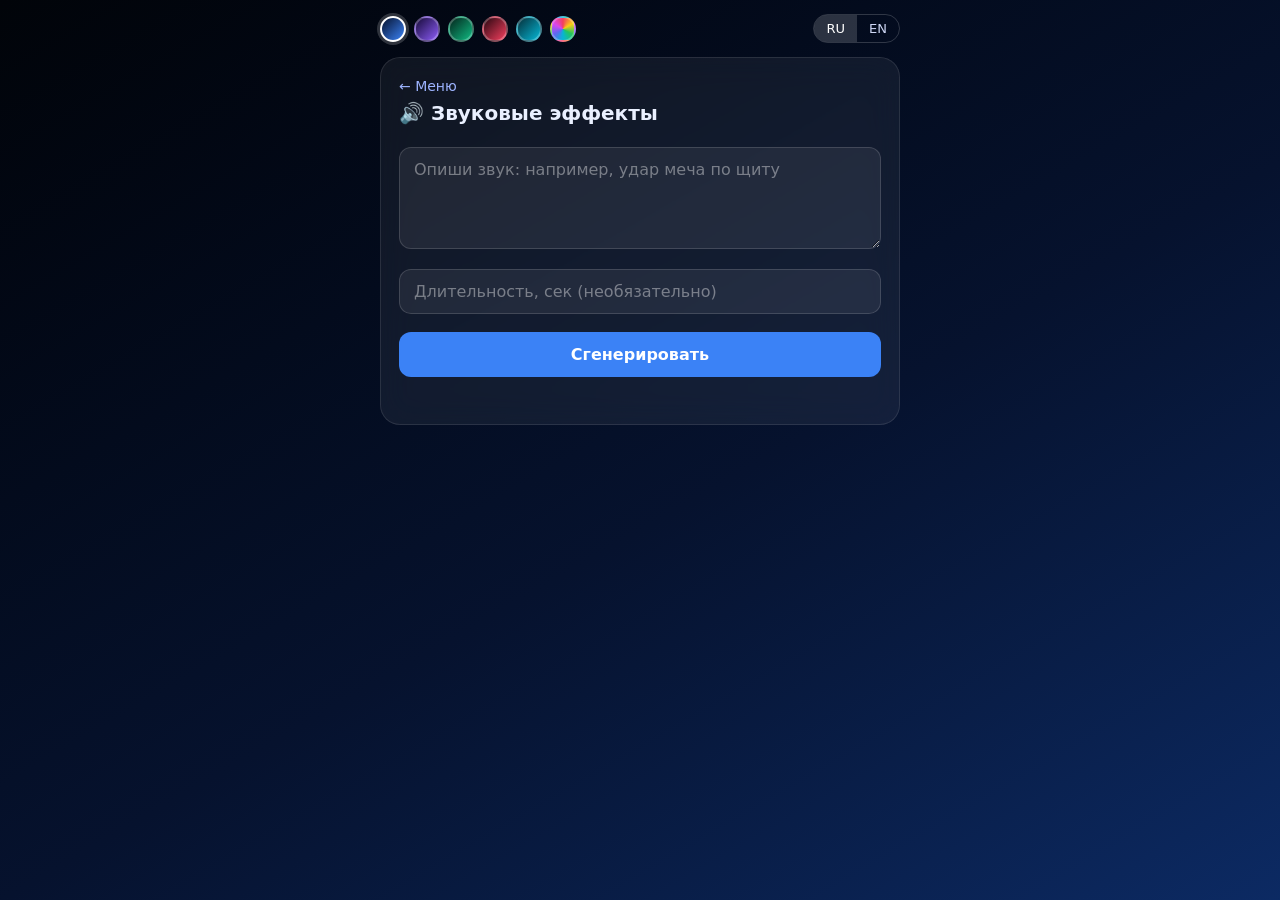
<file: sfx.html>
<!doctype html><html lang="ru"><head><meta charset="utf-8"><meta name="viewport" content="width=device-width,initial-scale=1,viewport-fit=cover"><meta name="color-scheme" content="dark"><script src="https://telegram.org/js/telegram-web-app.js"></script><script src="common.js"></script><link rel="stylesheet" href="style.css"><title>Sound Effects</title></head><body data-title="sfx_title">
<main class="wrap card">
<a class="back" href="/" data-i18n="menu_back"></a>
<h1>🔊 <span data-i18n="sfx_title"></span></h1>
<textarea id="text" rows="4" data-i18n-ph="sfx_ph"></textarea>
<input type="number" id="dur" min="0.5" max="30" step="0.5" data-i18n-ph="dur_ph">
<button id="go" data-i18n="go_sfx"></button>
<p id="st"></p><audio id="out" controls hidden></audio>
</main>
<script>
go.onclick = () => run(go, st, async () => {
  const r = await api("/sfx", {method:"POST", headers:{"Content-Type":"application/json"},
    body: JSON.stringify({text: text.value, duration_seconds: dur.value || null})});
  await showAudio(r, out);
});
</script></body></html>
</file>
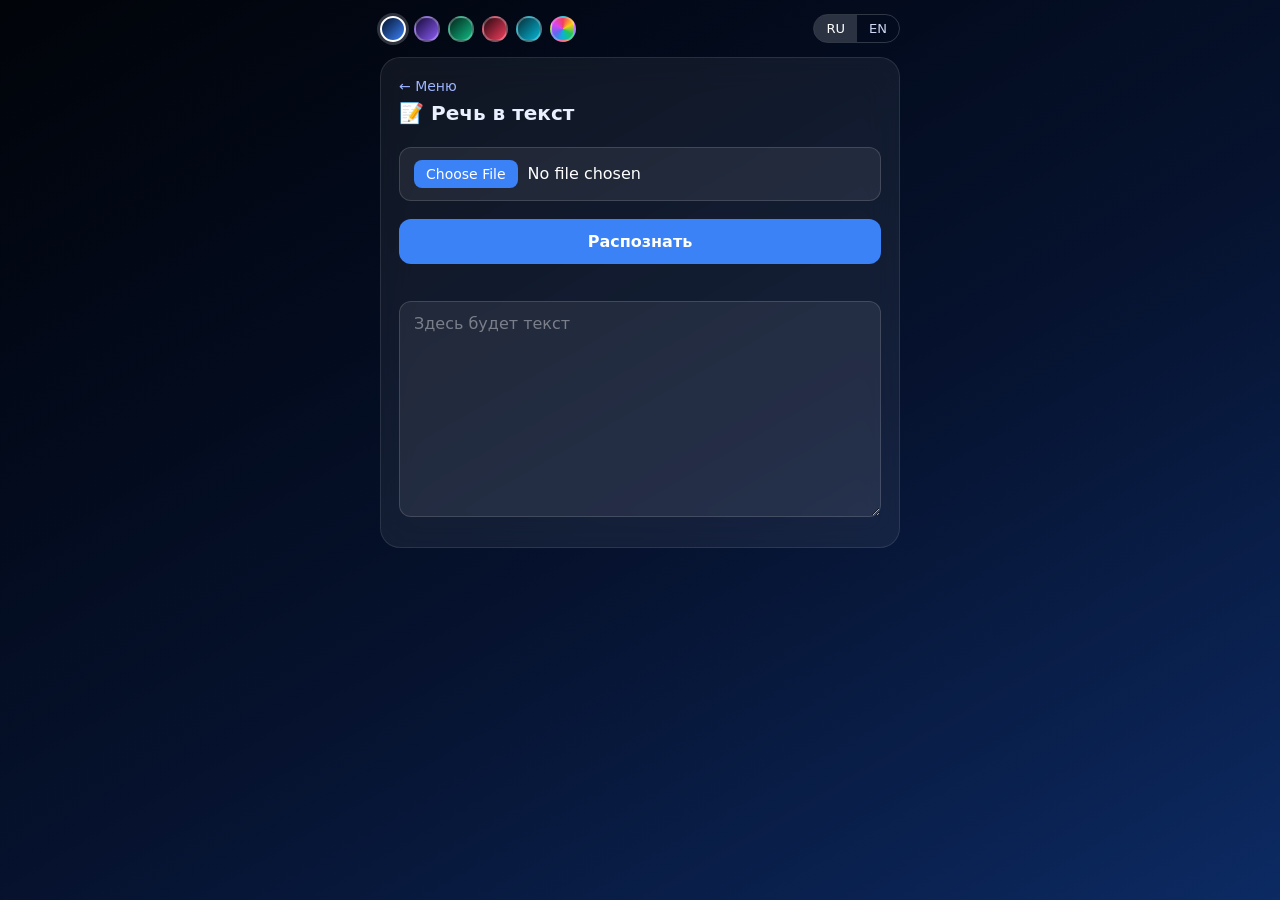
<file: stt.html>
<!doctype html><html lang="ru"><head><meta charset="utf-8"><meta name="viewport" content="width=device-width,initial-scale=1,viewport-fit=cover"><meta name="color-scheme" content="dark"><script src="https://telegram.org/js/telegram-web-app.js"></script><script src="common.js"></script><link rel="stylesheet" href="style.css"><title>Speech to Text</title></head><body data-title="stt_title">
<main class="wrap card">
<a class="back" href="/" data-i18n="menu_back"></a>
<h1>📝 <span data-i18n="stt_title"></span></h1>
<input type="file" id="file" accept="audio/*,video/*">
<button id="go" data-i18n="go_stt"></button>
<p id="st"></p>
<textarea id="out" rows="10" readonly data-i18n-ph="stt_ph"></textarea>
</main>
<script>
go.onclick = () => run(go, st, async () => {
  if (!file.files[0]) throw new Error(t("pick_file"));
  const fd = new FormData(); fd.append("file", file.files[0]);
  out.value = (await (await api("/stt", {method:"POST", body: fd})).json()).text;
});
</script></body></html>
</file>
<file: style.css>
@property --c1{syntax:"<color>";inherits:true;initial-value:#010409}
@property --c2{syntax:"<color>";inherits:true;initial-value:#06122e}
@property --c3{syntax:"<color>";inherits:true;initial-value:#0c2a63}
@property --accent{syntax:"<color>";inherits:true;initial-value:#3b82f6}
@property --ang{syntax:"<angle>";inherits:true;initial-value:150deg}

:root{--on:#fff;color-scheme:dark;
  transition:--c1 1.8s ease,--c2 1.8s ease,--c3 1.8s ease,--accent 1.2s ease;
  animation:drift 40s ease-in-out infinite alternate}
:root.no-t{transition:none}
@keyframes drift{from{--ang:140deg}to{--ang:215deg}}
@media (prefers-reduced-motion:reduce){:root{animation:none}}

*{box-sizing:border-box}
html{background:var(--c1)}
body{margin:0;min-height:100vh;color:#eaf0ff;font-family:system-ui,-apple-system,"Segoe UI",sans-serif;
  padding:max(14px,env(safe-area-inset-top)) 14px max(22px,env(safe-area-inset-bottom))}
body::before{content:"";position:fixed;inset:0;z-index:-1;
  background:linear-gradient(var(--ang),var(--c1) 0%,var(--c2) 55%,var(--c3) 100%);
  background:linear-gradient(in oklab var(--ang),var(--c1) 0%,var(--c2) 55%,var(--c3) 100%)}

.bar{display:flex;justify-content:space-between;align-items:center;max-width:520px;margin:0 auto 14px}
.dots{display:flex;gap:8px;align-items:center}
.dot{width:26px;height:26px;border-radius:50%;border:2px solid rgba(255,255,255,.25);padding:0;margin:0;cursor:pointer;position:relative;transition:box-shadow .3s,border-color .3s}
.dot.sel{border-color:#fff;box-shadow:0 0 0 3px rgba(255,255,255,.18)}
.dot.custom{background:conic-gradient(#f43f5e,#facc15,#22c55e,#06b6d4,#6366f1,#d946ef,#f43f5e);overflow:hidden}
.dot.custom input{position:absolute;inset:-6px;width:40px;height:40px;opacity:0;cursor:pointer;padding:0;border:0}
.lang{display:flex;border:1px solid rgba(255,255,255,.18);border-radius:999px;overflow:hidden}
.lang button{margin:0;padding:6px 12px;font:inherit;font-size:13px;font-weight:500;color:#cfd8f5;background:transparent;border:0;cursor:pointer;transition:background .3s}
.lang button.sel{background:rgba(255,255,255,.16);color:#fff}

.wrap{max-width:520px;margin:0 auto}
.card{background:rgba(255,255,255,.06);border:1px solid rgba(255,255,255,.1);border-radius:20px;padding:18px;
  -webkit-backdrop-filter:blur(16px);backdrop-filter:blur(16px)}
h1{font-size:20px;font-weight:600;margin:6px 0 14px}
.back{color:#9db4ff;text-decoration:none;font-size:14px}

select,textarea,input[type=number],input[type=file]{width:100%;margin:8px 0;padding:12px 14px;font:inherit;font-size:16px;
  color:#fff;background:rgba(255,255,255,.07);border:1px solid rgba(255,255,255,.14);border-radius:12px;outline:none;
  transition:border-color .25s,box-shadow .25s}
select:focus,textarea:focus,input:focus{border-color:var(--accent);box-shadow:0 0 0 3px color-mix(in srgb,var(--accent) 30%,transparent)}
select option{background:#0b1220;color:#fff}
textarea{resize:vertical}
::placeholder{color:rgba(255,255,255,.4)}
input[type=file]::file-selector-button{margin-right:10px;padding:6px 12px;border:0;border-radius:8px;background:var(--accent);color:var(--on);font:inherit;font-size:14px;cursor:pointer}

main button{width:100%;margin:10px 0 4px;padding:13px;font:inherit;font-size:16px;font-weight:600;color:var(--on);
  background:var(--accent);border:0;border-radius:12px;cursor:pointer;transition:filter .2s,transform .1s}
main button:hover{filter:brightness(1.12)}
main button:active{transform:scale(.98)}
main button:disabled{opacity:.5;cursor:default}
#st{min-height:1.2em;margin:8px 0 0;font-size:14px;color:#b9c6ee}
audio{width:100%;margin-top:10px;color-scheme:dark}

.menu a{display:flex;align-items:center;gap:12px;padding:16px;margin:10px 0;border-radius:14px;color:#fff;text-decoration:none;font-size:17px;
  background:rgba(255,255,255,.07);border:1px solid rgba(255,255,255,.1);transition:background .25s,transform .1s}
.menu a:hover{background:rgba(255,255,255,.13)}
.menu a:active{transform:scale(.98)}
.menu a b{flex:1;font-weight:500}
.menu a i{font-style:normal;opacity:.5;font-size:22px}
</file>
